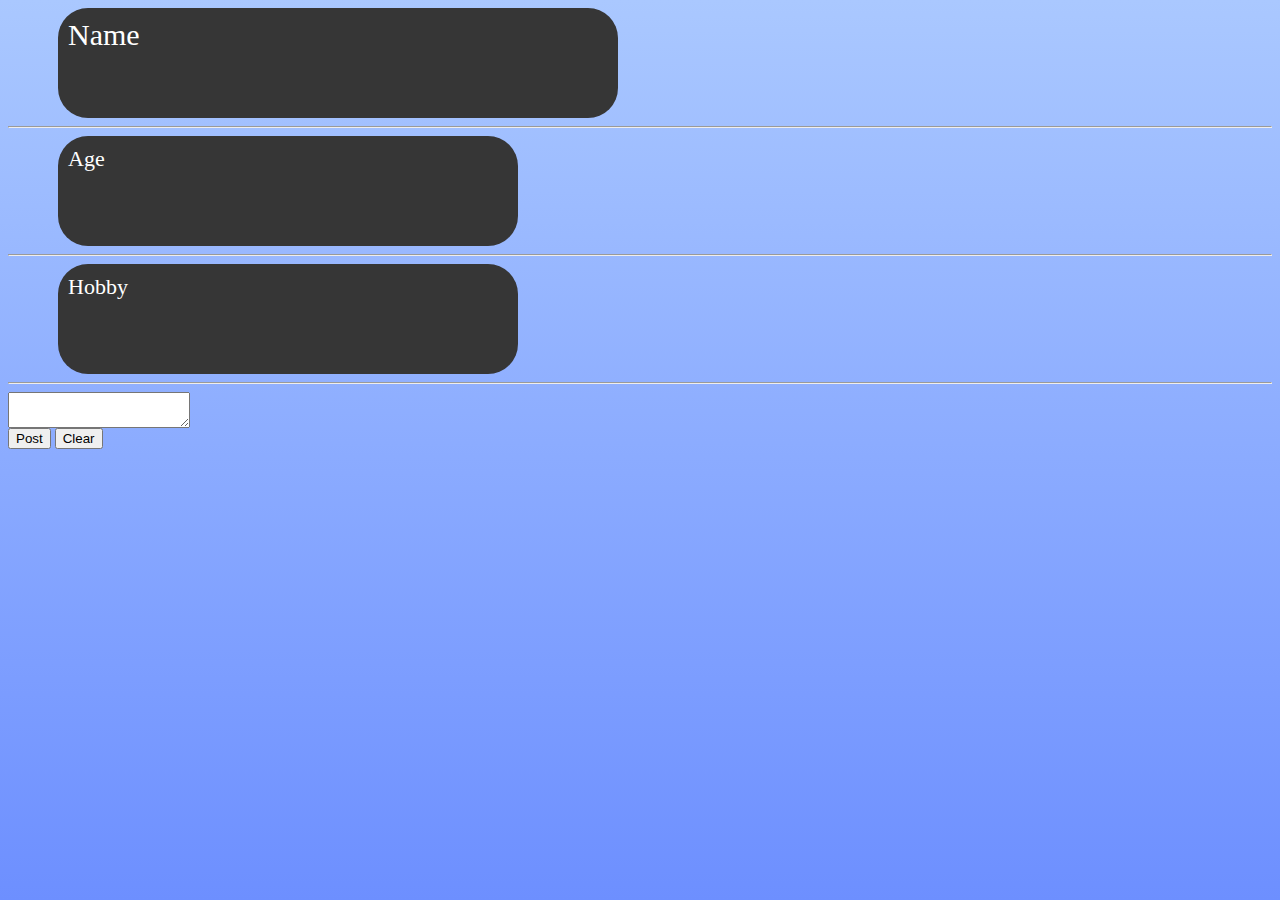
<file: Blog/Main.html>
<HTML>
    <head>
        <title>Blogger</title>
        <link rel='stylesheet' type='text/css' media='screen' href='MainCSS.css'>
        <script src='MainJAVA.js'></script>
    </head>
    <body>
	
    <div id="Box1" class="Header-Box">Name</div>
	<hr>
	<div id="Box2" class="Box">Age</div>
	<hr>
	<div id="Box3" class="Box">Hobby</div>
	<hr>
	<textarea name="text1" id="text"></textarea> 
	<br/>
	<button type="button" onclick="postFunction()">Post</button>
	<button type="button" onclick="clearFunction()">Clear</button>
	

    </body>    
</HTML>
</file>
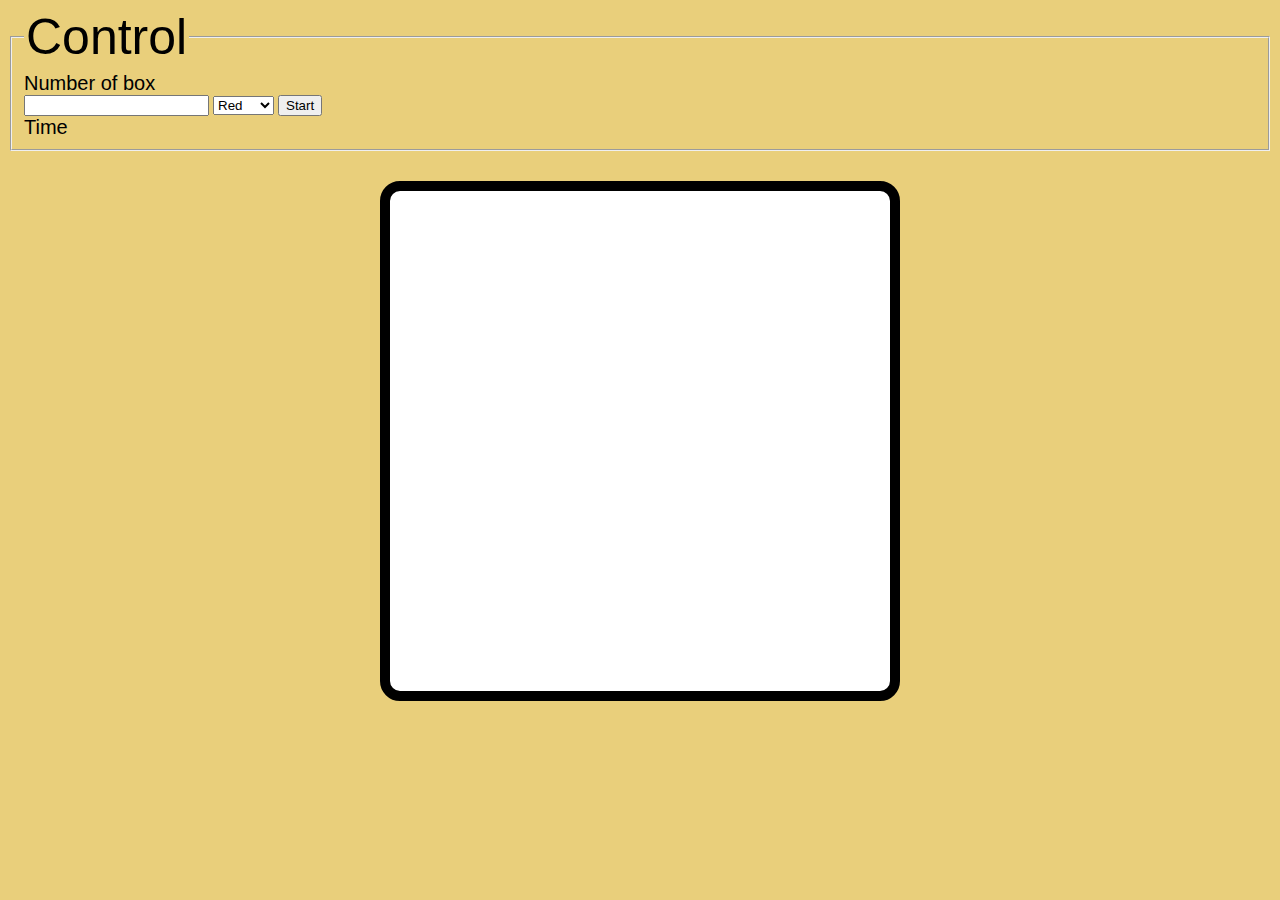
<file: Game/game.html>
<!DOCTYPE html>
<html>
	<head>
		<meta charset="UTF-8">
		<title>Square game</title>
		<script type="text/javascript" src="game.js"></script>
		<link rel="stylesheet" type="text/css" href="game.css">
	</head>
	<body>
		<!-- these codes were adapted from https://courses.cs.washington.edu/courses/cse154/17sp/lecture/more-dom/code/squares.html  -->
		
		<fieldset>
			<legend>Control</legend>
			<div class = "text1">Number of box</div>
			<input type="text" name="numbox" id="numbox">
			<select name="color" id = "color">
  				<option value="red">Red</option>
  				<option value="blue">Blue</option>
				<option value="yellow">Yellow</option>
  				<option value="green">Green</option>
			</select>
			<button id="start">Start</button>
			<div id="timerClock"> Time 
				<div id="clock"></div>
			</div>
		</fieldset>
		
	
		<div id="game-container">
			<div id="game-layer"></div>
		</div>
	

	</body>
</html>
</file>
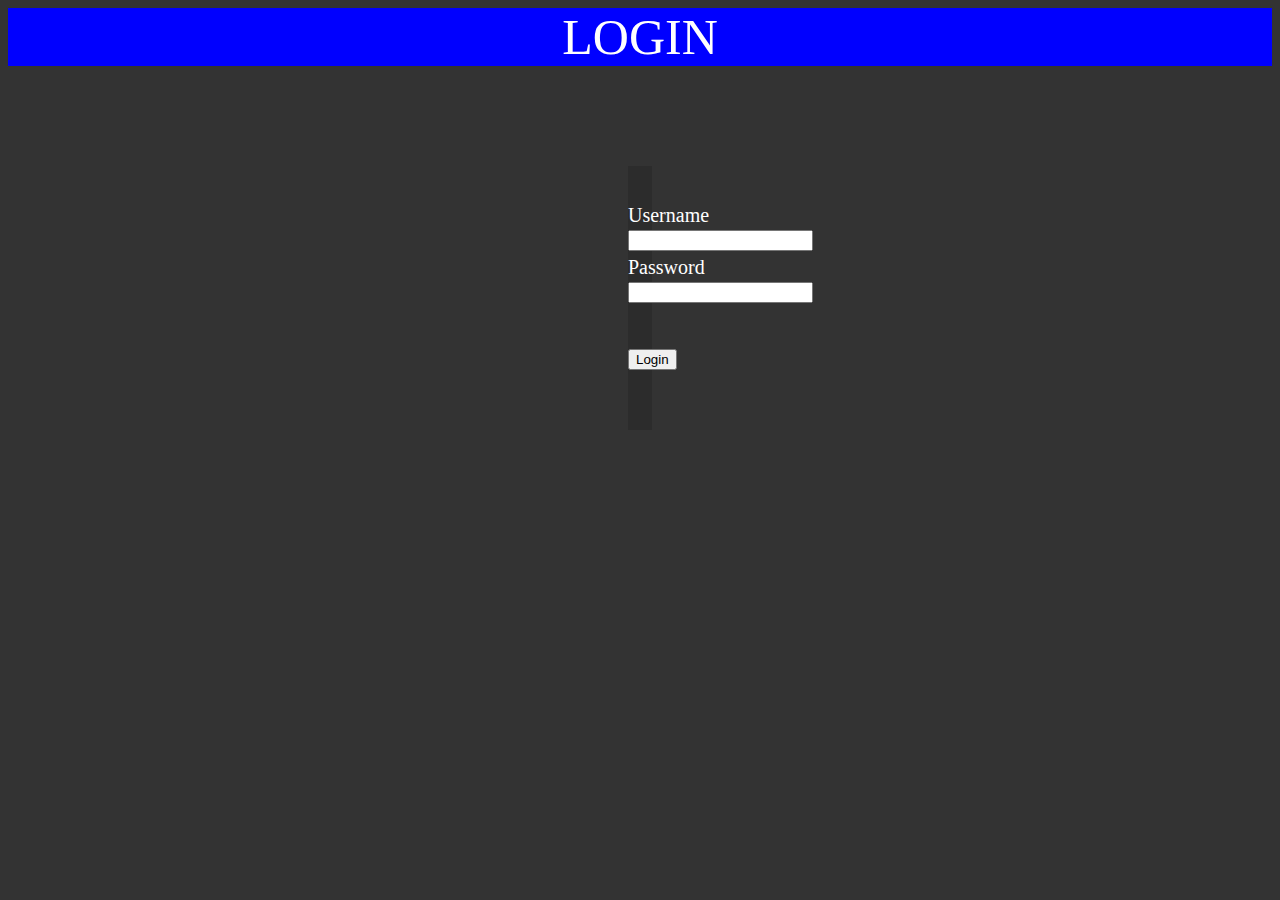
<file: Login&Regis/login.html>
<!DOCTYPE html>
<html>
<head>
	<meta charset='utf-8'>
	<meta http-equiv='X-UA-Compatible' content='IE=edge'>
	<title>Login Page</title>
	<meta name='viewport' content='width=device-width, initial-scale=1'>
	<link rel='stylesheet' type='text/css' media='screen' href='Login.css'>
	<script src='login.js'></script>
</head>
<body>
	<div id= "Header"> LOGIN </div>
	<form name="myLogin" id = "myLogin">
		<div id ="LoginAll">
			<br>
			<div id = "userpass">
				<div class ="username">
					Username<br>
					<input id = "username" type="text" name="username" required>
				</div>
				<div class ="password">
					Password <br>
					<input id="password" type="password" name="password" required>
			</div>
			<br><br>
			</div>
			<div id ="Twobotton">
				<input type="submit" value="Login">	
			</div>
		</div>	
	</form>
</body>
</html>
</file>
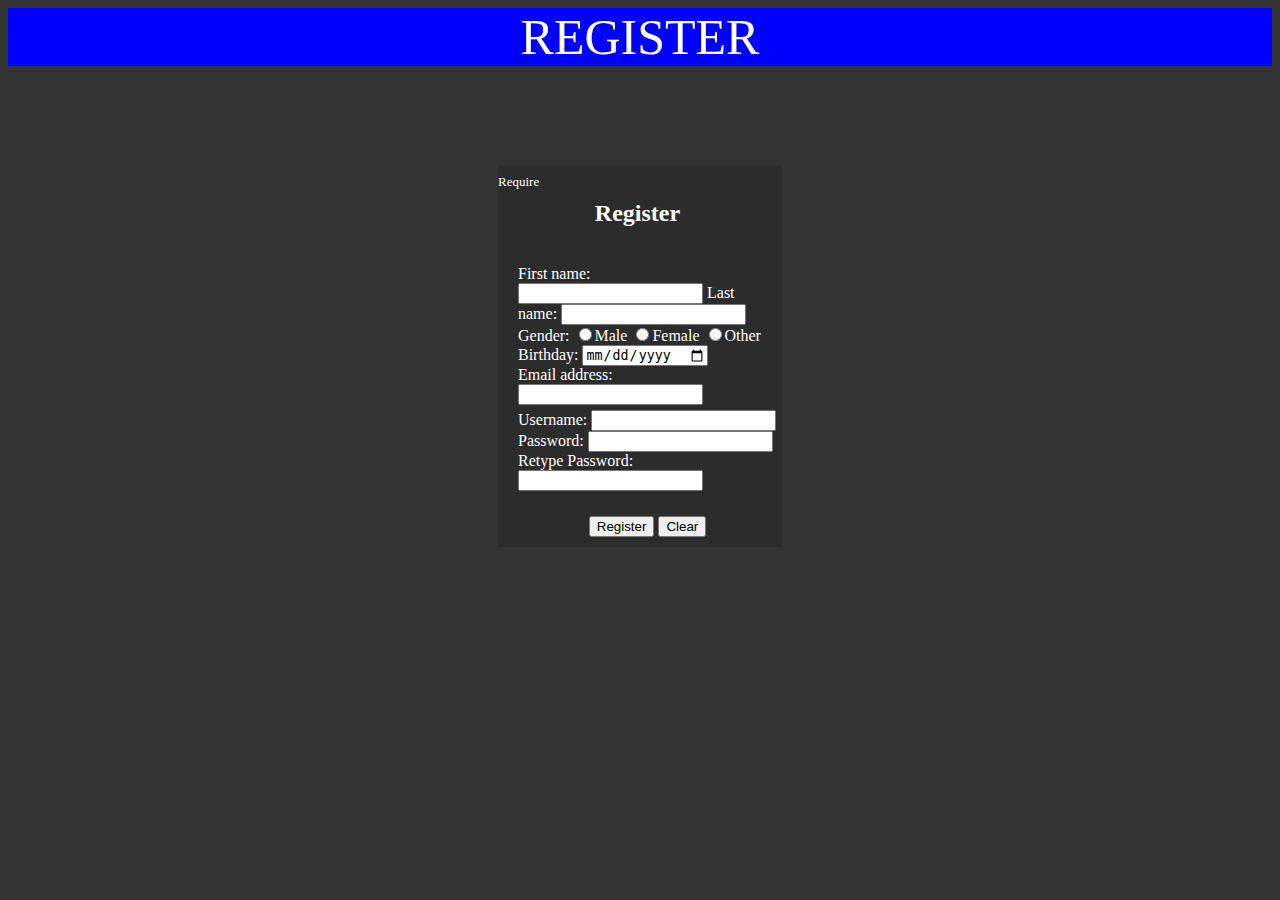
<file: Login&Regis/register.html>
<!DOCTYPE html>
<html>
<head>
	
	<title>Register Page</title>
	
	<link rel='stylesheet' type='text/css' media='screen' href='Regis.css'>
	<script src='register.js'></script>
</head>
<body>
	<div id= "Top"> REGISTER </div>
	<form name="myForm" id="myForm" action="login.html">
		<div id = "Regisform">

		<div id ="RegisTop">
			<div id = "Require">Require</div> 
			
			<h2 div id = "Regis">Register</h2>
			
		</div>

<div id="inform">
			<span id="errormsg"></span> <br>
			First name: 
			<input type="text" name="firstname" required>
			Last name: 
			<input type="text" name="lastname" >
			<br>

			Gender: 
			<input type="radio" name="gender" value="male" >Male
			<input type="radio" name="gender" value="female" >Female
			<input type="radio" name="gender" value="female" >Other
			<br>

			Birthday: 
			<input type="date" name="bday" value="" >
			<br>

			Email address: 
			<input type="email" name="email" >
			<br>

		<div id = "usepass">
			Username: 
			<input type="text" name="username" >
			<br>

			Password: 
			<input id ="password" type="password" name="password" required>
			<br>

			Retype Password: 
			<input id = "Repassword" type="password" name="password" required>
			<br>
		</div>
			
<div id = "TwoBotton">
			<input type="submit" value="Register">
			<input type="reset" value="Clear">
		</div>
</div>
</div>
	</form>
</body>
</html>
</file>
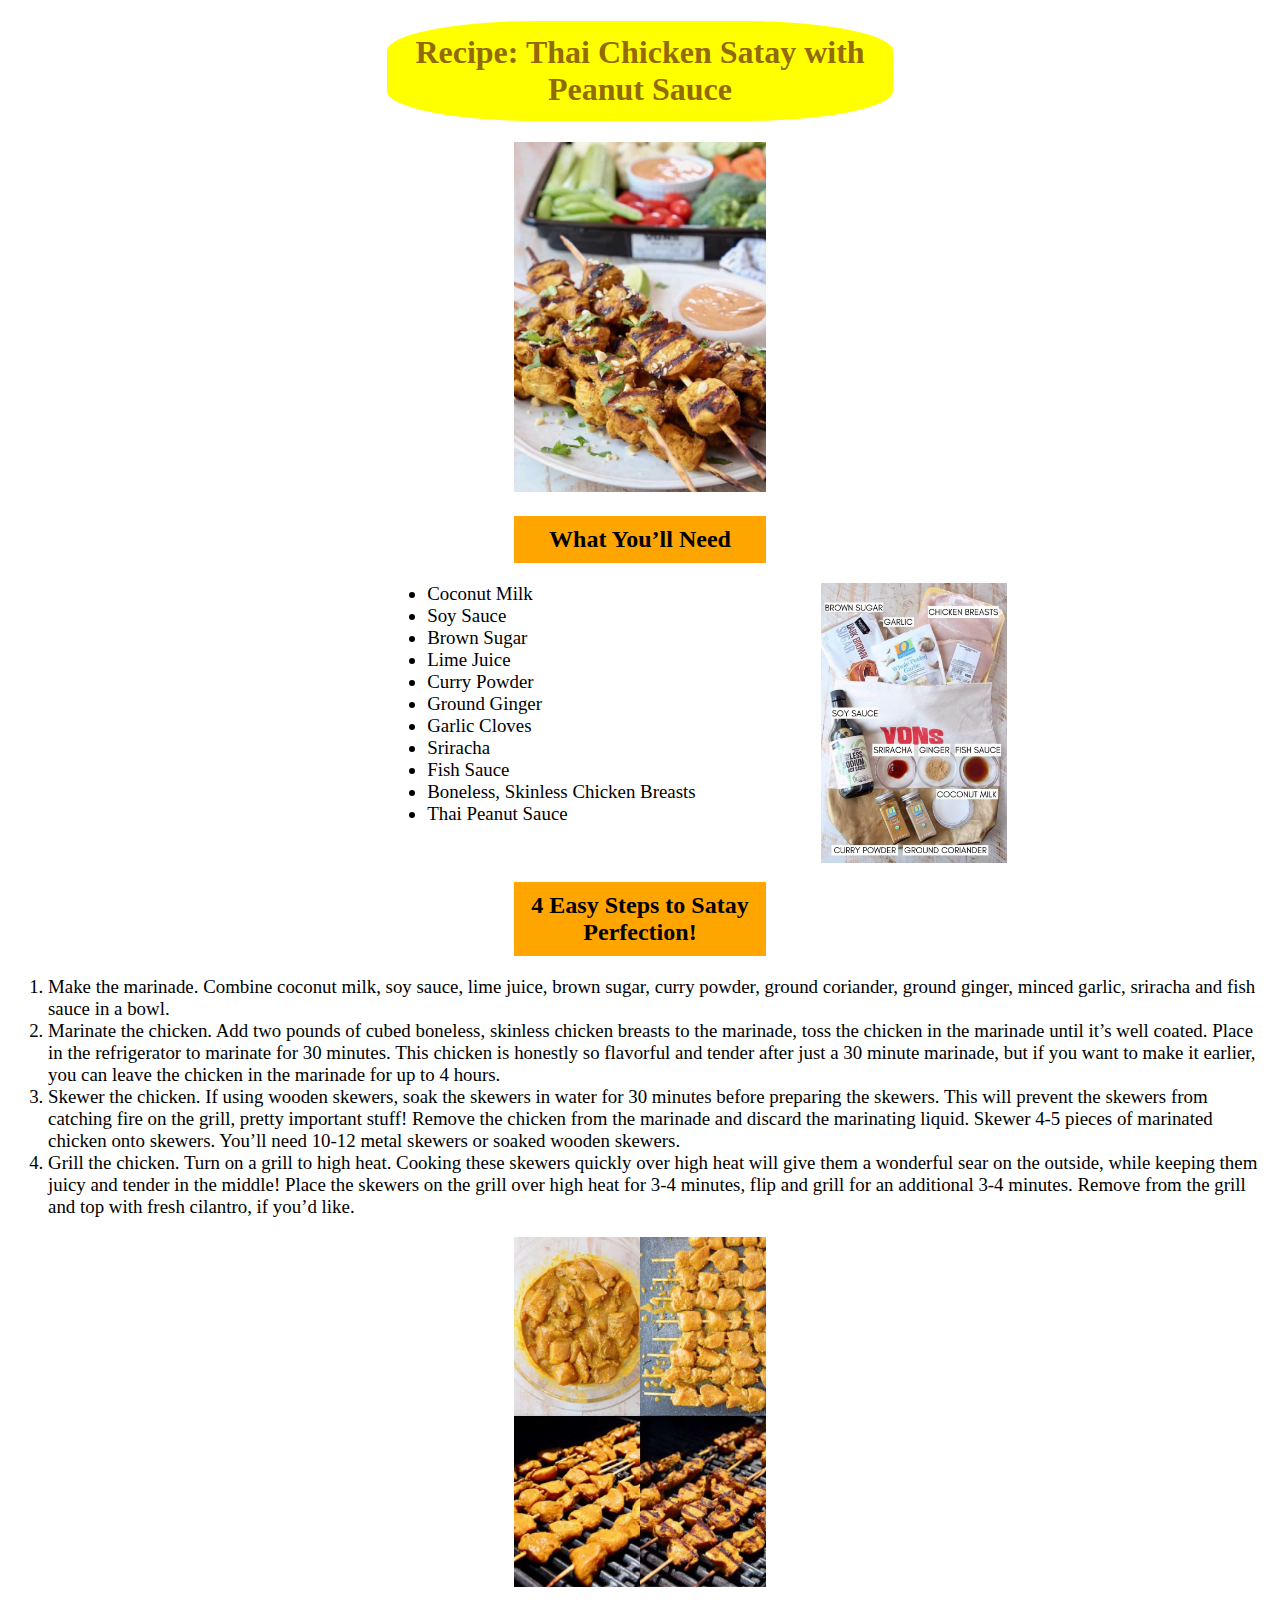
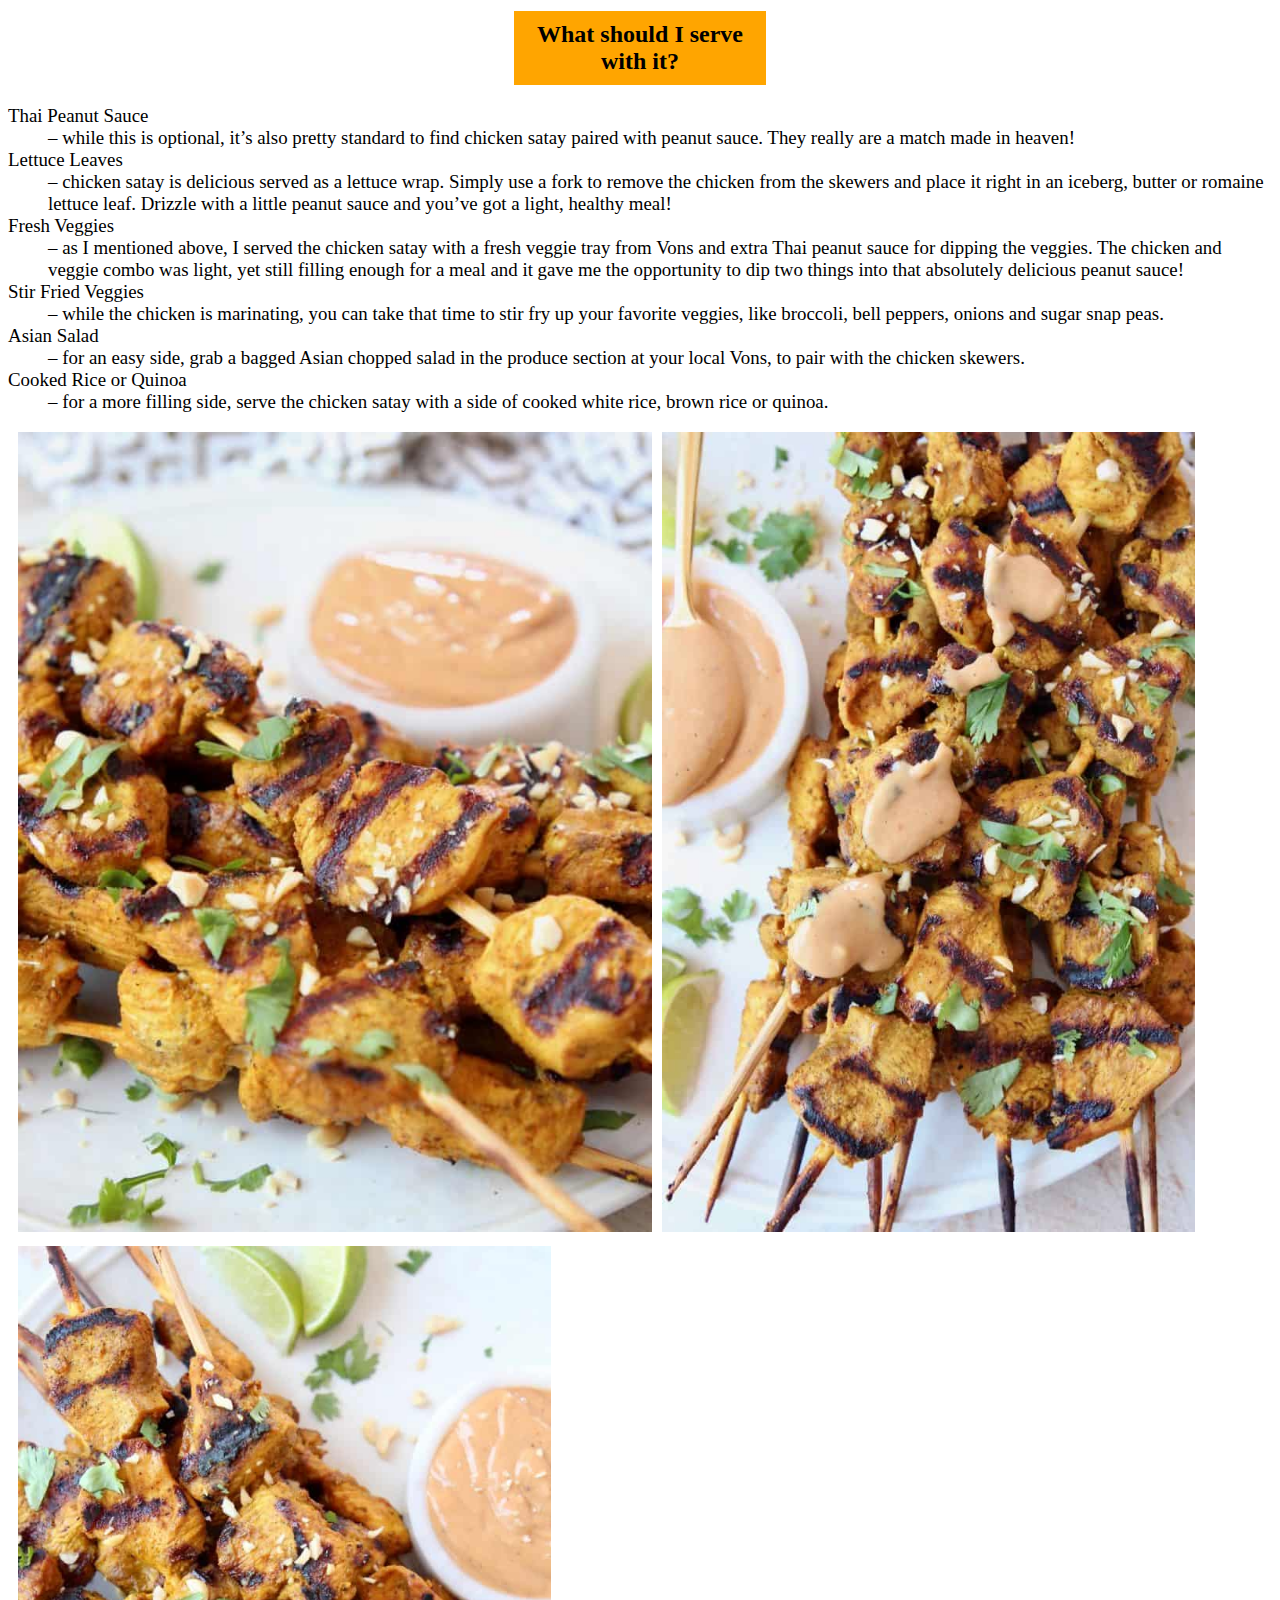
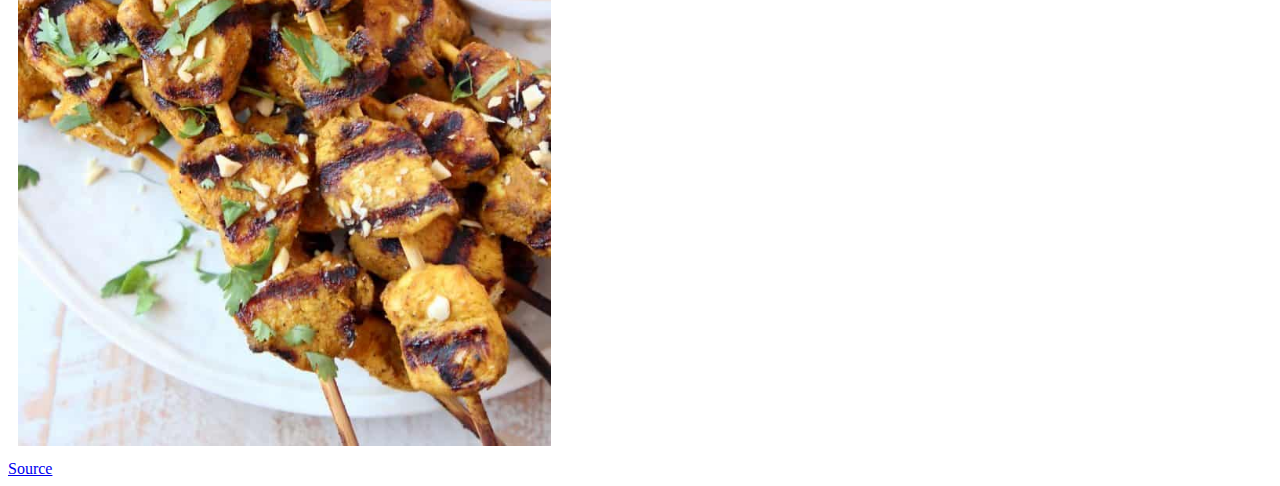
<file: Satay/recipe.html>
<!DOCTYPE html>
<html>
<head>
	<meta charset='utf-8'>
	<meta http-equiv='X-UA-Compatible' content='IE=edge'>
	<title>Do You Want To Eat chicken-satay</title>
	<meta name='viewport' content='width=device-width, initial-scale=1'>
	<link rel='stylesheet' type='text/css' media='screen' href='main.css'>
</head>
<body>
	<h1> Recipe: Thai Chicken Satay with Peanut Sauce </h1>
	<div class="Pic1"> <img id="pic1" src="pic/chicken-satay-4.jpg"/> </div> 
	<h2>What You’ll Need</h2>
	<div class="Need">
		<div class="Pic2"> <img id="pic2" src="pic/chicken-satay-ingredients.jpg"/> </div>
		<ul>
			<li>Coconut Milk</li>
			<li>Soy Sauce</li>
			<li>Brown Sugar</li>
			<li>Lime Juice</li>
			<li>Curry Powder</li>
			<li>Ground Ginger</li>
			<li>Garlic Cloves</li>
			<li>Sriracha</li>
			<li>Fish Sauce</li>
			<li>Boneless, Skinless Chicken Breasts</li>
			<li>Thai Peanut Sauce</li>
		</ul>
	</div>
	<br>
	<h2>4 Easy Steps to Satay Perfection!</h2>
	<div class="Step">
		<ol>
			<li>Make the marinade. Combine coconut milk, soy sauce, lime juice, brown sugar, curry powder, ground coriander, ground ginger, minced garlic, sriracha and fish sauce in a bowl.</li>
			<li>Marinate the chicken. Add two pounds of cubed boneless, skinless chicken breasts to the marinade, toss the chicken in the marinade until it’s well coated. Place in the refrigerator to marinate for 30 minutes. This chicken is honestly so flavorful and tender after just a 30 minute marinade, but if you want to make it earlier, you can leave the chicken in the marinade for up to 4 hours.</li>
			<li>Skewer the chicken. If using wooden skewers, soak the skewers in water for 30 minutes before preparing the skewers. This will prevent the skewers from catching fire on the grill, pretty important stuff! Remove the chicken from the marinade and discard the marinating liquid. Skewer 4-5 pieces of marinated chicken onto skewers. You’ll need 10-12 metal skewers or soaked wooden skewers.</li>
			<li>Grill the chicken. Turn on a grill to high heat. Cooking these skewers quickly over high heat will give them a wonderful sear on the outside, while keeping them juicy and tender in the middle! Place the skewers on the grill over high heat for 3-4 minutes, flip and grill for an additional 3-4 minutes. Remove from the grill and top with fresh cilantro, if you’d like.</li>
		</ol>
		<div class="Pic3"><img id="pic3" src="pic/chicken-satay-3.jpg"/> </div>
	</div>
	<h2>What should I serve with it?</h2>
	<div class="Serve">
		<dl>
			<dt>Thai Peanut Sauce</dt>
			<dd>– while this is optional, it’s also pretty standard to find chicken satay paired with peanut sauce. They really are a match made in heaven!</dd>
			<dt>Lettuce Leaves</dt>
			<dd>– chicken satay is delicious served as a lettuce wrap. Simply use a fork to remove the chicken from the skewers and place it right in an iceberg, butter or romaine lettuce leaf. Drizzle with a little peanut sauce and you’ve got a light, healthy meal!</dd>
			<dt>Fresh Veggies</dt>
			<dd>– as I mentioned above, I served the chicken satay with a fresh veggie tray from Vons and extra Thai peanut sauce for dipping the veggies. The chicken and veggie combo was light, yet still filling enough for a meal and it gave me the opportunity to dip two things into that absolutely delicious peanut sauce!</dd>
			<dt>Stir Fried Veggies</dt>
			<dd>– while the chicken is marinating, you can take that time to stir fry up your favorite veggies, like broccoli, bell peppers, onions and sugar snap peas.</dd>
			<dt>Asian Salad</dt>
			<dd>– for an easy side, grab a bagged Asian chopped salad in the produce section at your local Vons, to pair with the chicken skewers.</dd>
			<dt>Cooked Rice or Quinoa </dt>
			<dd>– for a more filling side, serve the chicken satay with a side of cooked white rice, brown rice or quinoa.</dd>
		</dl>
	</div>
	<div class="flex_container">
		<div><img id="pic4" src="pic/chicken-satay-1.jpg"/></div>
		<div><img id="pic4" src="pic/chicken-satay-2.jpg"/></div>
		<div><img id="pic4" src="pic/chicken-satay-5.jpg"/></div>
	</div>
	<a href="https://whitneybond.com/chicken-satay/ ">Source</a>
</body>
</html>
</file>
<file: Blog/MainCSS.css>
.Header-Box
{
    padding-left: 10px;
    padding-top: 10px;
    margin-left: 25px;
    background-color: rgb(54, 54, 54);
    width: 550px;
    height: 100px;
    border-radius: 30px;     
}


#Box1
{
    margin-left: 50px;
    font-size: 30px;
    color: white;
    font-style: Bold;
}

#Box2
{
    margin-left: 50px;
    font-size: 22px;
    color: white;
    font-style: Bold;
}

#Box3
{
    margin-left: 50px;
    font-size: 22px;
    color: white;
    font-style: Bold;
}

.Box
{
    padding-left: 10px;
    padding-top: 10px;
    margin-left: 25px;
    background-color: rgb(54, 54, 54);
    width: 450px;
    height: 100px;
    border-radius: 30px;
}
body
{
    background: linear-gradient(rgb(170, 200, 255),rgb(109, 143, 255) );
}
</file>
<file: Game/game.css>
#game-container 
{
	margin-top: 30px;
    display: flex;
    justify-content: space-around; 
      
}
#game-layer
 {
    position: relative;
    width: 500px;
    height: 500px;
    background-color: white;
    border: 10px solid black;
    border-radius: 20px;
}

.square 
{
    position: absolute;
    width: 25px;
    height: 25px;
    border: 3px ;
}

.red
{
    background-color: red; 
}
.blue
{
    background-color: blue; 
}
.yellow
{
    background-color: yellow;
}
.green
{
    background-color: green; 
}
body
{
    background-color: rgb(233, 207, 123);
}
.text1
{
    font-family: 'Trebuchet MS', 
    'Lucida Sans Unicode', 'Lucida Grande',
     'Lucida Sans', Arial, sans-serif;
    font-size: 20px;
    color: rgb(0, 0, 0);
}
legend
{
    font-family: 'Trebuchet MS', 
    'Lucida Sans Unicode', 'Lucida Grande',
     'Lucida Sans', Arial, sans-serif;
    font-size: 50px;
    color: rgb(0, 0, 0);
}
#timerClock
{
    font-family: 'Trebuchet MS', 
    'Lucida Sans Unicode', 'Lucida Grande',
     'Lucida Sans', Arial, sans-serif;
    font-size: 20px;
    color: rgb(0, 0, 0);
}
</file>
<file: Login&Regis/Login.css>
html
{
    background-color: rgba(39, 39, 39, 0.945);
}
#Header
{
    text-align: center;
    font-size: 50px; 
    color: white;
    background-color: blue;
    font-family: Georgia, 'Times New Roman', Times, serif;
}

#LoginAll
{
    margin-top: 100px;
    margin-bottom: 150px;
    margin-left: 620px;
    margin-right: 620px;
    
    padding-bottom: 60px;
    padding-right: 5px;
    padding-top: 20px;
    background-color: rgba(39, 39, 39, 0.568);
    
    color: white;
    font-family: Georgia, 'Times New Roman', Times, serif;
}

#userpass
{
    text-align: center;
    font-size: 20px;
}
.username
{
    margin-bottom: 5px;
}

#Twobotton
{
    text-align: center;
}
</file>
<file: Login&Regis/Regis.css>
html
{
    background-color: rgba(39, 39, 39, 0.945);
}

#Top
{
    text-align: center;
    font-size: 50px; 
    color: white;
    background-color: blue;
    font-family: Georgia, 'Times New Roman', Times, serif;
}

#Regisform
{
    margin-top: 100px;
    margin-left: 490px;
    margin-right: 490px;

    padding-bottom: 10px;
    padding-right: 5px;
    padding-top: 1px;
    background-color: rgba(39, 39, 39, 0.568);

    color: white;
    font-family: Georgia, 'Times New Roman', Times, serif;
}
#inform
{
    margin-left: 20px;
}


#Require
{
    text-align: left;
    font-size: 13px;

    margin-right: 3px;
    margin-top: 7px;
}
#Regis
{
    text-align: center;
    margin-top: 10px;
}

#usepass
{
    padding-top: 5px;
}
#Repassword
{
    margin-bottom: 15px;
}

#TwoBotton
{
    text-align: center;
    margin-top: 10px;
}
</file>
<file: Satay/main.css>
h1
{
    text-align: center;
    background-color: yellow;
    color: rgb(146, 106, 6);
    padding: 1%;
    margin-left: 30%;
    margin-right: 30%;
    border-radius: 30%;
}
h2
{
    text-align: center;
    background-color: orange;
    padding: 10px;
    margin-left: 40%;
    margin-right: 40%
}
.Pic1
{
    text-align: center;
}
.Pic3
{
    text-align: center;
}
.Need
{
    margin-left: 30%;
    font-size: 0.5cm;
}
.Step
{
    font-size: 0.5cm;
}
.Serve
{
    font-size: 0.5cm;
}
.flex_container
{
    display: flex;
    flex-wrap: wrap;
    width: 100%;
}
.flex_container > div
{
    margin-left: 10px;
    margin-bottom: 10px;
}
#pic1
{
    height: 350px;
    width: 20%;
}
#pic2
{
    height: 280px;
    width: 21%;
    float: right;
    margin-right: 30%;
}
#pic3
{
    height: 350px;
    width: 20%;
}
#pic4
{
    height: 800px;
}
</file>
